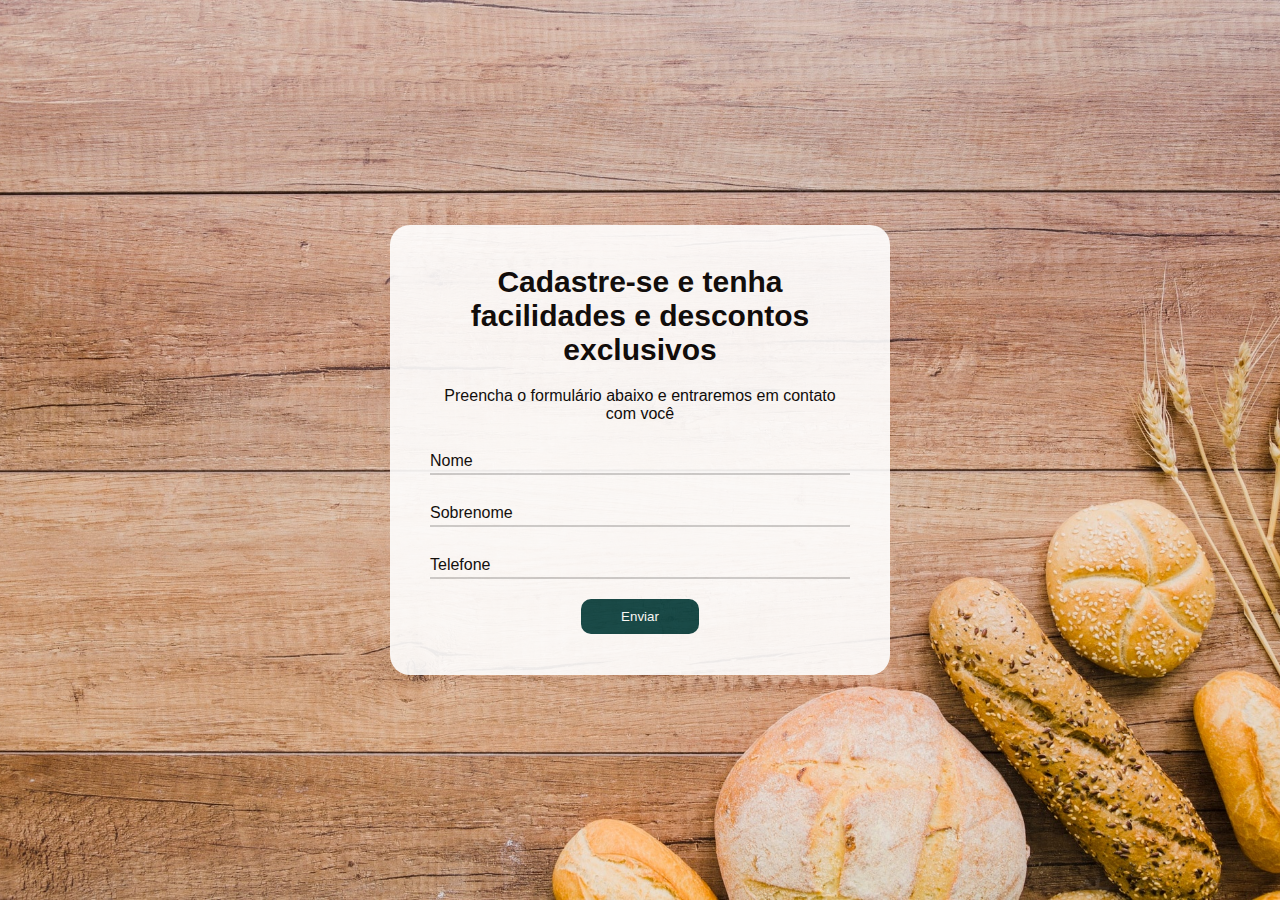
<file: form.html>
<!DOCTYPE html>
<html lang="pt-br">
<head>
    <meta charset="UTF-8">
    <meta http-equiv="X-UA-Compatible" content="IE=edge">
    <meta name="viewport" content="width=device-width, initial-scale=1.0">
    <title>Viagens e Destinos</title>
    <link rel="stylesheet" href="form.css">
</head>
<body>
   


  <!--Aqui chamamos nossa Section para adicionar informações (tags) à ele  -->
<section class="form-container">  <!-- Damos um nome para a nossa Section a qual chamará "Form-Conteiner" -->
    <!--  -->
    <div class="container"> <!-- Abrimos uma Div para que possamos destacar nosso formulário  -->


      <form method="get" action="cad.php"> <!-- Abrimos aqui nossa TAG de Formulário -->


        <h1>Cadastre-se e tenha facilidades e descontos exclusivos</h1> <!-- Título para o nosso formulário -->


        <p>Preencha o formulário abaixo e entraremos em contato com você</p> <!-- Pequena descrição usando a TAG de Paragráfo  -->


        <div class="input-single"> <!-- Aqui criamos uma divisão para inserirmos nosso Label e Input (Nome e Caixa)  -->
            <input type="text" class="input" autocomplete="off" required id="nome" name="nome"> <!-- Atribuimos que é tipo Text, adicionamos um nome para sua classe 
                                                                                              e desabilitamos a preenchimento automático -->

            <label for="nome">Nome</label> <!-- Aqui colocamos o nome que irá aparecer do lado da nossa caixa (input) -->
        </div>


        <div class="input-single"> <!-- Aqui criamos uma divisão para inserirmos nosso Label e Input (Nome e Caixa) -->
            <input type="text" class="input" autocomplete="off" required id="email" name="sobrenome"> <!-- Atribuimos que é tipo Text, adicionamos um nome para sua classe 
                                                                                              e desabilitamos a preenchimento automático -->
            <label for="sobrenome">Sobrenome</label> <!-- Aqui colocamos o nome que irá aparecer do lado da nossa caixa (input) -->
        </div>


        <div class="input-single"> <!-- Aqui criamos uma divisão para inserirmos nosso Label e Input (Nome e Caixa) -->
            <input type="number" class="input" autocomplete="off" required id="telefone" name="telefone"> <!-- Atribuimos que é tipo Text, adicionamos um nome para sua classe 
                e desabilitamos a preenchimento automático -->
            <label for="telefone">Telefone</label> <!-- Aqui colocamos o nome que irá aparecer do lado da nossa caixa (input) -->
        </div>


        <div class="btn"> <!-- Aqui inserimos nosso Botão de Enviar -->
            <input type="submit" value="Enviar"> <!-- Atribuimos um nome de classe para ele como "btn" Type Submit para botão e o Value que é o nome visível no submit-->
        </div> 
        


      </form>
    </div>
  </section>
 </body>
</html>
</file>
<file: form.css>
/* Configurações padrão para início da Estilização */
*{
    margin: 0;
    padding: 0;
    box-sizing: border-box;
    font-family: sans-serif;
}




/* Aqui colocarmos estilização no corpo da página (Body) */
body{
    width: 100%; /* Largura */
    height: 100vh; /* Tamanho   */
    background-image: url(img/img-footer.jpg); /* Aqui inserimos a imagem */
    background-position: center; /* Posicionamos a imagem ao centro */
    background-repeat: no-repeat; /* Colocamos para que a img não se repita */
    background-size: cover; /* Aqui atribuímos para que a imagem fique sobre toda nossa página */
    display: flex; /* Resposável por colocar os itens na mesma linha (lado a lado) */
    align-items: center; /* Alinhar os itens para o centro */
    justify-content: center; /* Justificar-conteúdo ao centro  */
}


.container { /* Aqui estamos chamando nossa Class */
    max-width: 1280px; /* Atribuímos aqui um tamanho máximo de largura que essa Class irá exercer */
    margin: 0 auto; /*  dizemos ao navegador que as margens superior e inferior são iguais a 0 e as da esquerda e direita são automáticas */
}


form{ /* Aqui chamamos nosso Form para Estilização */
    background-color: white; /* Colocamos uma cor de fundo */
    max-width: 500px; /* Atribuímos aqui um tamanho máximo de largura que esse formulário irá exercer */
    height: 450px; /* Lagura do formulário */
    padding: 40px; /* Preenchimento */
    border-radius: 20px; /* Arredondamento das bordas do Formulário */
}


form h1{ /* Chamamos nosso Texto para estilização */
    text-align: center; /* Alinhamos ao centro */
    font-size: 30px; /* Tamanho da letra */
    color: black; /* Cor da letra */
}


form p{ /* Chamamos nosso Paragrafo para estilização */
    text-align: center; /* Alinhando para o centro nosso Parágrafo */
    margin: 20px 0; /* dizemos ao navegador que as margens superior e inferior são iguais a 20 e as da esquerda e direita são 0 */
}


.input-single{ /* Chamamos nossa Class que está encabeçada nas Div´s dos nossos Input e Label. */
    position: relative; /* Posição relativa  */
    margin: 20px 0; /* dizemos ao navegador que as margens superior e inferior são iguais a 20 e as da esquerda e direita são 0 */
}


.input-single > label { /* Chamamos nossa Label para estilização */
    position: absolute; /* Atribuimos uma posição absoluta em relação a o formulário */
    left: 0; /* Zeramos a margin esquerda */
    bottom: 5px; /* Margem inferior atribuimos para 5px */
    transition: all 0.2s; /* Inserimos uma transição total para 0.2s */
    cursor: text; /* Aqui é para quando passar o mouse, aparecer o indicador de texto  */
}


.input{ /* Aqui chamamos nosso Submit ou seja, o botão para estilização */
    width: 100%; /* Largura */
    border: 0; /* Tamanho da borda */
    border-bottom: 2px solid #ccc; /* estilização da borda inferior */
    padding: 5px; /* Preenchimento do Input */
    font-size: 17px; /* Tamanho */
    outline: 0; /*  */
}


form > .input-single > .input:focus ~ label, /*  */
form .input-single .input:valid ~ label{ /*  */
    transform: translateY(-25px); /*  */
    font-size: 12px; /*  */
    color: black; /*  */
}


.btn { /* Aqui estamos chamando nossa Class .btn para estilização */
    width: 100%; /* Largura */
    text-align: center; /* Alinhando o texto ao centro */
}


form input[type=submit]{ /* Aqui estilizamos nosso Botão de enviar*/
    padding: 10px 40px; /* Preenchimento da altura e largura do botão */
    border: 0; /* Aqui zeramos a borda */
    border-radius: 10px; /* Colocamos aqui um arredondamento no Botão */
    background-color: rgb(6, 63, 63); /* Cor do Botão */
    color: rgb(255, 255, 255); /* Cor da letra (Dentro do Botão) */
    cursor: pointer; /* Torna o botão em algo clicavel  */
}


.form-container {
    opacity: 90%;
}

@media (max-width: 540px){

form{
width: 25rem;

}
} 

@media (max-width: 420px){

    form{
    width: 20rem;
    height: 25rem;
    }

    form h1{
        font-size: 1.3rem;
    }
    
    } 

    
@media (max-width: 340px){

    form{
    width: 15rem;
    height: 25rem;
    }

    form h1{
        font-size: 0.8rem;
    }
    
    }
</file>
